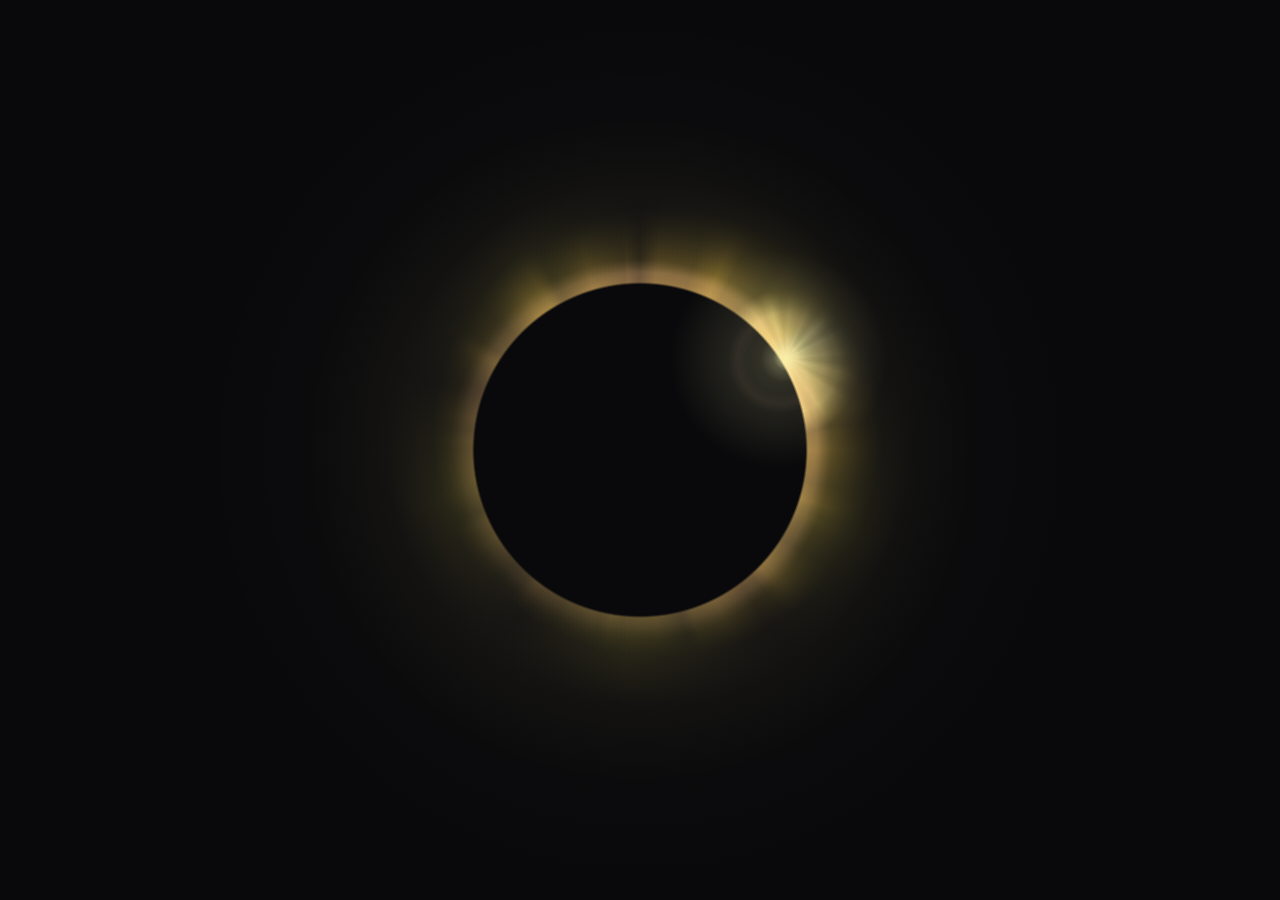
<file: index.html>
<!DOCTYPE html>
<html lang="en">
<head>
    <meta charset="UTF-8">
    <meta name="viewport" content="width=device-width, initial-scale=1.0">
    <link rel="stylesheet" href="style.css">
    <title>Home</title>
</head>
<body>
    <div id="root">
        <div class="layer layer-1"></div>
        <div class="layer layer-2"></div>
        <div class="layer layer-3"></div>
        <div class="layer layer-4"></div>
        <div class="layer layer-5"></div>
        <div class="layer layer-6"></div>    
      </div>
</body>
</html>
</file>
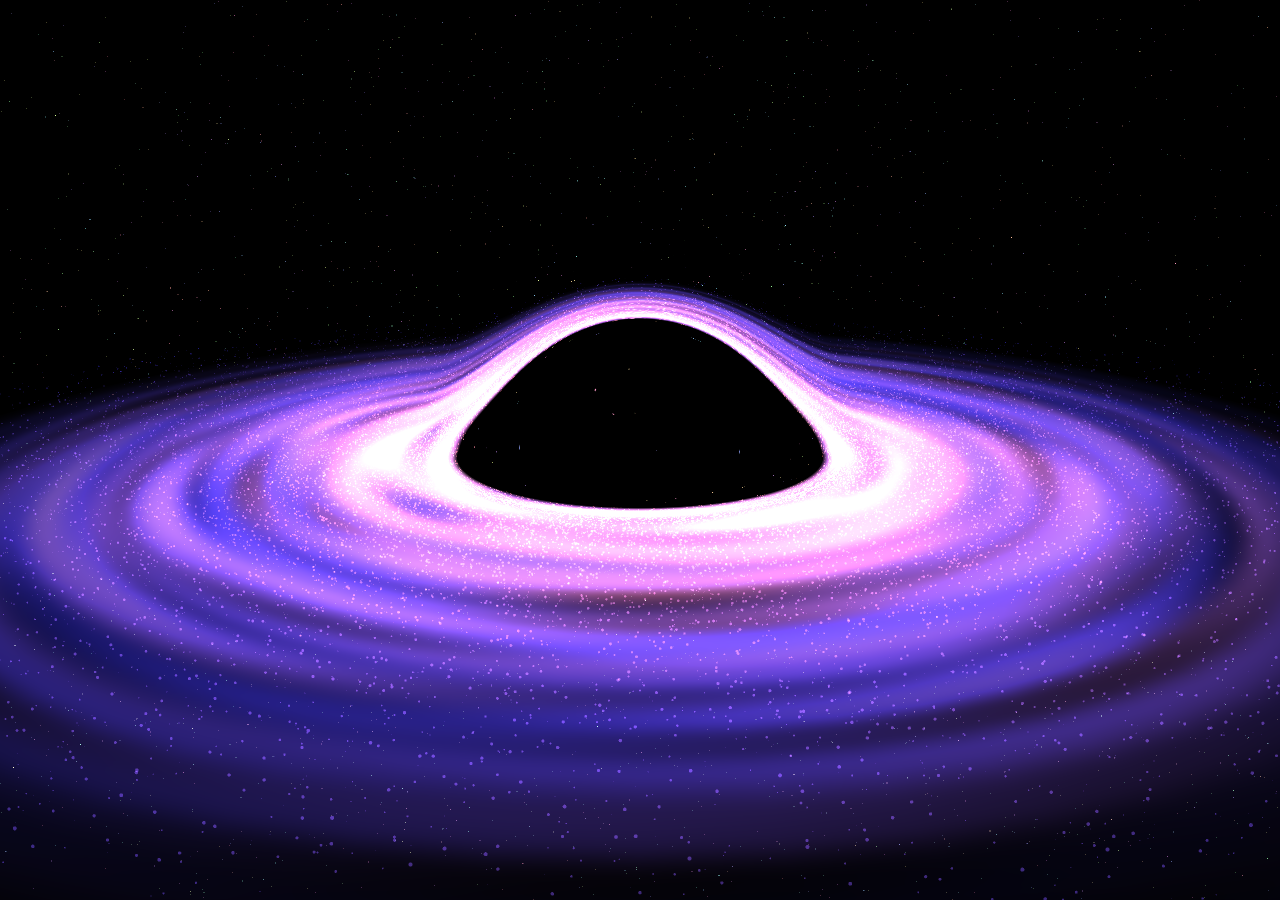
<file: galaxy/index.html>
<!DOCTYPE html>
<html lang="en" >
<head>
  <meta charset="UTF-8">
  <title>galaxy</title>
  <link rel="stylesheet" href="./style.css">

</head>
<body>
<!-- partial:index.partial.html -->
<div class="experience"></div>
<!-- partial -->
  <script  src="./script.js"></script>

</body>
</html>
</file>
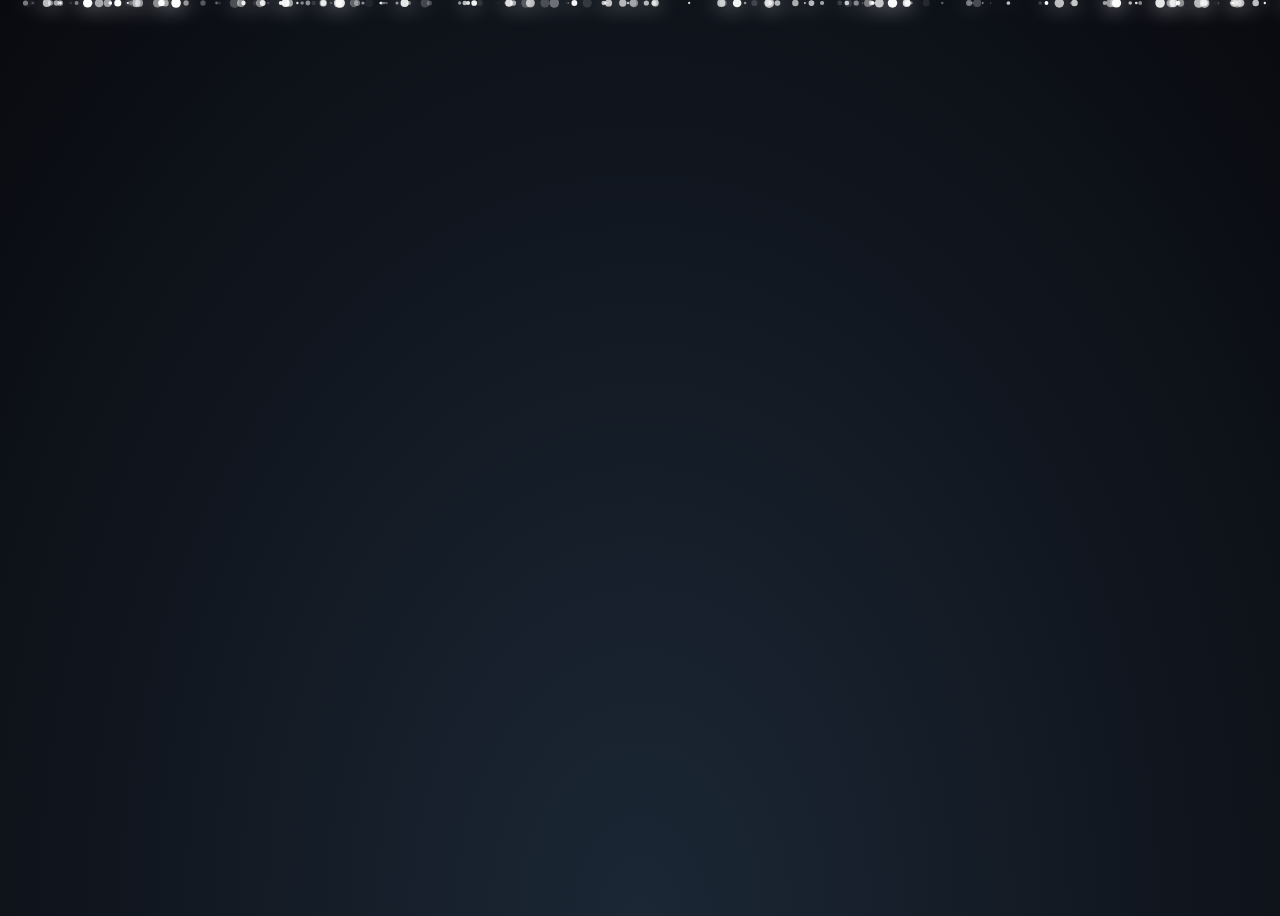
<file: snow/index.html>
<!DOCTYPE html>
<html lang="en" >
<head>
  <meta charset="UTF-8">
  <title>snow :)</title>
  <link rel="stylesheet" href="./style.css">

</head>
<body>
<!-- partial:index.partial.html -->
<div class="snow"></div>
<div class="snow"></div>
<div class="snow"></div>
<div class="snow"></div>
<div class="snow"></div>
<div class="snow"></div>
<div class="snow"></div>
<div class="snow"></div>
<div class="snow"></div>
<div class="snow"></div>
<div class="snow"></div>
<div class="snow"></div>
<div class="snow"></div>
<div class="snow"></div>
<div class="snow"></div>
<div class="snow"></div>
<div class="snow"></div>
<div class="snow"></div>
<div class="snow"></div>
<div class="snow"></div>
<div class="snow"></div>
<div class="snow"></div>
<div class="snow"></div>
<div class="snow"></div>
<div class="snow"></div>
<div class="snow"></div>
<div class="snow"></div>
<div class="snow"></div>
<div class="snow"></div>
<div class="snow"></div>
<div class="snow"></div>
<div class="snow"></div>
<div class="snow"></div>
<div class="snow"></div>
<div class="snow"></div>
<div class="snow"></div>
<div class="snow"></div>
<div class="snow"></div>
<div class="snow"></div>
<div class="snow"></div>
<div class="snow"></div>
<div class="snow"></div>
<div class="snow"></div>
<div class="snow"></div>
<div class="snow"></div>
<div class="snow"></div>
<div class="snow"></div>
<div class="snow"></div>
<div class="snow"></div>
<div class="snow"></div>
<div class="snow"></div>
<div class="snow"></div>
<div class="snow"></div>
<div class="snow"></div>
<div class="snow"></div>
<div class="snow"></div>
<div class="snow"></div>
<div class="snow"></div>
<div class="snow"></div>
<div class="snow"></div>
<div class="snow"></div>
<div class="snow"></div>
<div class="snow"></div>
<div class="snow"></div>
<div class="snow"></div>
<div class="snow"></div>
<div class="snow"></div>
<div class="snow"></div>
<div class="snow"></div>
<div class="snow"></div>
<div class="snow"></div>
<div class="snow"></div>
<div class="snow"></div>
<div class="snow"></div>
<div class="snow"></div>
<div class="snow"></div>
<div class="snow"></div>
<div class="snow"></div>
<div class="snow"></div>
<div class="snow"></div>
<div class="snow"></div>
<div class="snow"></div>
<div class="snow"></div>
<div class="snow"></div>
<div class="snow"></div>
<div class="snow"></div>
<div class="snow"></div>
<div class="snow"></div>
<div class="snow"></div>
<div class="snow"></div>
<div class="snow"></div>
<div class="snow"></div>
<div class="snow"></div>
<div class="snow"></div>
<div class="snow"></div>
<div class="snow"></div>
<div class="snow"></div>
<div class="snow"></div>
<div class="snow"></div>
<div class="snow"></div>
<div class="snow"></div>
<div class="snow"></div>
<div class="snow"></div>
<div class="snow"></div>
<div class="snow"></div>
<div class="snow"></div>
<div class="snow"></div>
<div class="snow"></div>
<div class="snow"></div>
<div class="snow"></div>
<div class="snow"></div>
<div class="snow"></div>
<div class="snow"></div>
<div class="snow"></div>
<div class="snow"></div>
<div class="snow"></div>
<div class="snow"></div>
<div class="snow"></div>
<div class="snow"></div>
<div class="snow"></div>
<div class="snow"></div>
<div class="snow"></div>
<div class="snow"></div>
<div class="snow"></div>
<div class="snow"></div>
<div class="snow"></div>
<div class="snow"></div>
<div class="snow"></div>
<div class="snow"></div>
<div class="snow"></div>
<div class="snow"></div>
<div class="snow"></div>
<div class="snow"></div>
<div class="snow"></div>
<div class="snow"></div>
<div class="snow"></div>
<div class="snow"></div>
<div class="snow"></div>
<div class="snow"></div>
<div class="snow"></div>
<div class="snow"></div>
<div class="snow"></div>
<div class="snow"></div>
<div class="snow"></div>
<div class="snow"></div>
<div class="snow"></div>
<div class="snow"></div>
<div class="snow"></div>
<div class="snow"></div>
<div class="snow"></div>
<div class="snow"></div>
<div class="snow"></div>
<div class="snow"></div>
<div class="snow"></div>
<div class="snow"></div>
<div class="snow"></div>
<div class="snow"></div>
<div class="snow"></div>
<div class="snow"></div>
<div class="snow"></div>
<div class="snow"></div>
<div class="snow"></div>
<div class="snow"></div>
<div class="snow"></div>
<div class="snow"></div>
<div class="snow"></div>
<div class="snow"></div>
<div class="snow"></div>
<div class="snow"></div>
<div class="snow"></div>
<div class="snow"></div>
<div class="snow"></div>
<div class="snow"></div>
<div class="snow"></div>
<div class="snow"></div>
<div class="snow"></div>
<div class="snow"></div>
<div class="snow"></div>
<div class="snow"></div>
<div class="snow"></div>
<div class="snow"></div>
<div class="snow"></div>
<div class="snow"></div>
<div class="snow"></div>
<div class="snow"></div>
<div class="snow"></div>
<div class="snow"></div>
<div class="snow"></div>
<div class="snow"></div>
<div class="snow"></div>
<div class="snow"></div>
<div class="snow"></div>
<div class="snow"></div>
<div class="snow"></div>
<div class="snow"></div>
<div class="snow"></div>
<div class="snow"></div>
<div class="snow"></div>
<div class="snow"></div>
<div class="snow"></div>
<!-- partial -->
  
</body>
</html>
</file>
<file: style.css>
html, body {
  width: 100%;
  height: 100%;
  background-color: #09090b;
  display: flex;
  align-items: center;
  justify-content: center;
}

#root {
  width: 100vmin;
  height: 100vmin;
  position: relative;
  overflow: hidden;
}

.layer {
  position: absolute;
  top: 0;
  left: 0;
  width: 100%;
  height: 100%;
}

.layer-1 {
  animation: 30s linear rotate infinite;
  transform-origin: 66% 40%;
  background: repeating-conic-gradient(from 0deg at 50% 50%, rgba(255, 255, 255, 0) 0%, rgba(255, 248, 176, 0.46) 3.96%, rgba(69, 168, 255, 0) 8.33%, rgba(69, 168, 255, 0) 8.33%) 69.5% 37.7%/17.2% 17.2% no-repeat, radial-gradient(ellipse at 50% 50%, #fff8b0 0%, rgba(69, 168, 255, 0) 47.22%) 74.1% 35.6%/33.6% 36.6% no-repeat;
  /* Rays */
}

.layer-2 {
  animation: 20s linear rotate infinite reverse;
  transform-origin: 66% 40%;
  background: radial-gradient(ellipse at 50% 50%, rgba(69, 168, 255, 0) 20%, #09090b 29%) 77.4% 33.8%/40% 40% no-repeat, repeating-conic-gradient(from 15deg at 50% 50%, rgba(255, 255, 255, 0) 0%, rgba(255, 248, 176, 0.51) 2.64%, rgba(69, 168, 255, 0) 5.56%, rgba(69, 168, 255, 0) 5.56%) 69.5% 37.7%/17.2% 17.2% no-repeat;
  /* Rays */
}

.layer-3 {
  animation: 20s linear rotate infinite;
  background: repeating-conic-gradient(from 355deg at 50% 50%, rgba(255, 255, 255, 0) 0%, rgba(255, 198, 69, 0.26) 8.1%, rgba(69, 168, 255, 0) 16.67%, rgba(69, 168, 255, 0) 16.67%) 0 0/100% 100% no-repeat;
  /* Rays */
}

.layer-4 {
  animation: 40s linear rotate infinite reverse;
  background: repeating-conic-gradient(from 355deg at 50% 50%, rgba(255, 255, 255, 0) 0%, rgba(255, 198, 69, 0.26) 2.86%, rgba(69, 168, 255, 0) 5.88%, rgba(69, 168, 255, 0) 5.88%) 0% 0%/100% 100% no-repeat;
  /* Rays */
}

.layer-5 {
  animation: 40s linear rotate infinite;
  background: repeating-conic-gradient(from 0deg at 50% 50%, rgba(255, 255, 255, 0) 0%, rgba(255, 198, 69, 0.26) 6.62%, rgba(69, 168, 255, 0) 7.69%, rgba(69, 168, 255, 0) 7.69%) 0% 0%/100% 100% no-repeat;
  /* Rays */
}

.layer-6 {
  background: radial-gradient(ellipse at 50% 50%, rgba(255, 248, 176, 0.27) 0%, rgba(69, 168, 255, 0) 63.54%) 67% 39.3%/5.8% 5.8% no-repeat, radial-gradient(ellipse at 50% 50%, rgba(69, 168, 255, 0) 40.28%, rgba(255, 183, 163, 0.05) 52.43%, rgba(69, 168, 255, 0) 63.54%) 68% 38.6%/13% 13% no-repeat, radial-gradient(ellipse at 50% 50%, rgba(255, 248, 176, 0.55) 0%, rgba(69, 168, 255, 0) 63.54%) 66.9% 39.3%/3.4% 3.4% no-repeat, radial-gradient(ellipse at 50% 50%, rgba(255, 248, 176, 0.2) 0%, rgba(69, 168, 255, 0) 66.67%) 70.7% 36.5%/25.6% 25.6% no-repeat, radial-gradient(ellipse at 50% 50%, #09090b 26%, rgba(69, 168, 255, 0) 26.4%) 0% 0%/100% 100% no-repeat, radial-gradient(ellipse at 50% 50%, rgba(255, 212, 148, 0.04) 0%, rgba(69, 168, 255, 0) 69.79%) 0% 0%/100% 100% no-repeat, radial-gradient(ellipse at 50% 50%, rgba(255, 240, 148, 0.11) 0%, rgba(69, 168, 255, 0) 52.43%) 0% 0%/100% 100% no-repeat, radial-gradient(ellipse at 51% 49%, rgba(69, 168, 255, 0) 23.96%, #09090b 40.63%) 0% 0%/100% 100% no-repeat, repeating-conic-gradient(from 0deg at 50% 50%, rgba(255, 255, 255, 0) 0%, rgba(255, 239, 69, 0.14) 11.04%, rgba(69, 168, 255, 0) 20%, rgba(69, 168, 255, 0) 20%) 0% 0%/100% 100% no-repeat, radial-gradient(ellipse at 52% 48%, rgba(69, 168, 255, 0) 23.96%, #09090b 34.03%) 0% 0%/100% 100% no-repeat, radial-gradient(ellipse at 50% 50%, rgba(255, 185, 147, 0.29) 28%, rgba(69, 168, 255, 0) 30%) 0% 0%/100% 100% no-repeat;
  /* Glow */
}

@keyframes rotate {
  from {
    transform: rotate(0deg);
  }
  to {
    transform: rotate(359deg);
  }
}
</file>
<file: galaxy/style.css>
*
{
    margin: 0;
    padding: 0;
    box-sizing: border-box;
}

html,
body
{
    overflow: hidden;
}

.experience
{
    position: fixed;
    width: 100vw;
    height: 100vh;
}

.credits
{
    position: absolute;
    bottom: 20px;
    right: 20px;
    color: #ffffff;
    text-align: right;
    font-family: 'Roboto', sans-serif;
}

.credits a
{
    color: inherit;
}
</file>
<file: snow/style.css>
body {
  height: 100vh;
  background: radial-gradient(ellipse at bottom, #1b2735 0%, #090a0f 100%);
  overflow: hidden;
  filter: drop-shadow(0 0 10px white);
}

.snow {
  position: absolute;
  width: 10px;
  height: 10px;
  background: white;
  border-radius: 50%;
}
.snow:nth-child(1) {
  opacity: 0.5748;
  transform: translate(59.0031vw, -10px) scale(0.6554);
  animation: fall-1 13s -17s linear infinite;
}
@keyframes fall-1 {
  54.092% {
    transform: translate(49.8869vw, 54.092vh) scale(0.6554);
  }
  to {
    transform: translate(54.445vw, 100vh) scale(0.6554);
  }
}
.snow:nth-child(2) {
  opacity: 0.2995;
  transform: translate(55.4782vw, -10px) scale(0.7123);
  animation: fall-2 13s -18s linear infinite;
}
@keyframes fall-2 {
  41.319% {
    transform: translate(60.3026vw, 41.319vh) scale(0.7123);
  }
  to {
    transform: translate(57.8904vw, 100vh) scale(0.7123);
  }
}
.snow:nth-child(3) {
  opacity: 0.9539;
  transform: translate(7.6017vw, -10px) scale(0.3566);
  animation: fall-3 22s -1s linear infinite;
}
@keyframes fall-3 {
  52.718% {
    transform: translate(9.8852vw, 52.718vh) scale(0.3566);
  }
  to {
    transform: translate(8.74345vw, 100vh) scale(0.3566);
  }
}
.snow:nth-child(4) {
  opacity: 0.1751;
  transform: translate(33.9833vw, -10px) scale(0.0406);
  animation: fall-4 20s -19s linear infinite;
}
@keyframes fall-4 {
  76.17% {
    transform: translate(30.0462vw, 76.17vh) scale(0.0406);
  }
  to {
    transform: translate(32.01475vw, 100vh) scale(0.0406);
  }
}
.snow:nth-child(5) {
  opacity: 0.3003;
  transform: translate(29.1724vw, -10px) scale(0.2728);
  animation: fall-5 29s -29s linear infinite;
}
@keyframes fall-5 {
  49.045% {
    transform: translate(34.9645vw, 49.045vh) scale(0.2728);
  }
  to {
    transform: translate(32.06845vw, 100vh) scale(0.2728);
  }
}
.snow:nth-child(6) {
  opacity: 0.3973;
  transform: translate(66.7889vw, -10px) scale(0.7738);
  animation: fall-6 23s -8s linear infinite;
}
@keyframes fall-6 {
  64.618% {
    transform: translate(64.0561vw, 64.618vh) scale(0.7738);
  }
  to {
    transform: translate(65.4225vw, 100vh) scale(0.7738);
  }
}
.snow:nth-child(7) {
  opacity: 0.0092;
  transform: translate(4.6584vw, -10px) scale(0.6243);
  animation: fall-7 24s -28s linear infinite;
}
@keyframes fall-7 {
  32.177% {
    transform: translate(11.3885vw, 32.177vh) scale(0.6243);
  }
  to {
    transform: translate(8.02345vw, 100vh) scale(0.6243);
  }
}
.snow:nth-child(8) {
  opacity: 0.7172;
  transform: translate(97.0842vw, -10px) scale(0.6534);
  animation: fall-8 19s -13s linear infinite;
}
@keyframes fall-8 {
  30.487% {
    transform: translate(103.4978vw, 30.487vh) scale(0.6534);
  }
  to {
    transform: translate(100.291vw, 100vh) scale(0.6534);
  }
}
.snow:nth-child(9) {
  opacity: 0.8701;
  transform: translate(22.2177vw, -10px) scale(0.2379);
  animation: fall-9 28s -24s linear infinite;
}
@keyframes fall-9 {
  74.722% {
    transform: translate(16.5153vw, 74.722vh) scale(0.2379);
  }
  to {
    transform: translate(19.3665vw, 100vh) scale(0.2379);
  }
}
.snow:nth-child(10) {
  opacity: 0.8687;
  transform: translate(87.757vw, -10px) scale(0.2743);
  animation: fall-10 21s -16s linear infinite;
}
@keyframes fall-10 {
  41.406% {
    transform: translate(81.848vw, 41.406vh) scale(0.2743);
  }
  to {
    transform: translate(84.8025vw, 100vh) scale(0.2743);
  }
}
.snow:nth-child(11) {
  opacity: 0.495;
  transform: translate(17.8144vw, -10px) scale(0.8043);
  animation: fall-11 17s -2s linear infinite;
}
@keyframes fall-11 {
  69.61% {
    transform: translate(14.8892vw, 69.61vh) scale(0.8043);
  }
  to {
    transform: translate(16.3518vw, 100vh) scale(0.8043);
  }
}
.snow:nth-child(12) {
  opacity: 0.913;
  transform: translate(8.9659vw, -10px) scale(0.2089);
  animation: fall-12 11s -13s linear infinite;
}
@keyframes fall-12 {
  75.609% {
    transform: translate(0.9889vw, 75.609vh) scale(0.2089);
  }
  to {
    transform: translate(4.9774vw, 100vh) scale(0.2089);
  }
}
.snow:nth-child(13) {
  opacity: 0.2704;
  transform: translate(48.4383vw, -10px) scale(0.6961);
  animation: fall-13 12s -20s linear infinite;
}
@keyframes fall-13 {
  36.818% {
    transform: translate(53.9668vw, 36.818vh) scale(0.6961);
  }
  to {
    transform: translate(51.20255vw, 100vh) scale(0.6961);
  }
}
.snow:nth-child(14) {
  opacity: 0.3591;
  transform: translate(40.4141vw, -10px) scale(0.7807);
  animation: fall-14 14s -25s linear infinite;
}
@keyframes fall-14 {
  49.703% {
    transform: translate(33.9885vw, 49.703vh) scale(0.7807);
  }
  to {
    transform: translate(37.2013vw, 100vh) scale(0.7807);
  }
}
.snow:nth-child(15) {
  opacity: 0.6677;
  transform: translate(59.0795vw, -10px) scale(0.981);
  animation: fall-15 19s -20s linear infinite;
}
@keyframes fall-15 {
  76.653% {
    transform: translate(61.7088vw, 76.653vh) scale(0.981);
  }
  to {
    transform: translate(60.39415vw, 100vh) scale(0.981);
  }
}
.snow:nth-child(16) {
  opacity: 0.1276;
  transform: translate(40.2539vw, -10px) scale(0.0876);
  animation: fall-16 19s -7s linear infinite;
}
@keyframes fall-16 {
  35.687% {
    transform: translate(34.5857vw, 35.687vh) scale(0.0876);
  }
  to {
    transform: translate(37.4198vw, 100vh) scale(0.0876);
  }
}
.snow:nth-child(17) {
  opacity: 0.7911;
  transform: translate(90.6634vw, -10px) scale(0.834);
  animation: fall-17 23s -7s linear infinite;
}
@keyframes fall-17 {
  72.574% {
    transform: translate(95.5622vw, 72.574vh) scale(0.834);
  }
  to {
    transform: translate(93.1128vw, 100vh) scale(0.834);
  }
}
.snow:nth-child(18) {
  opacity: 0.5059;
  transform: translate(94.1735vw, -10px) scale(0.1208);
  animation: fall-18 21s -13s linear infinite;
}
@keyframes fall-18 {
  76.399% {
    transform: translate(98.6435vw, 76.399vh) scale(0.1208);
  }
  to {
    transform: translate(96.4085vw, 100vh) scale(0.1208);
  }
}
.snow:nth-child(19) {
  opacity: 0.4167;
  transform: translate(0.9775vw, -10px) scale(0.5236);
  animation: fall-19 15s -4s linear infinite;
}
@keyframes fall-19 {
  70.588% {
    transform: translate(5.0022vw, 70.588vh) scale(0.5236);
  }
  to {
    transform: translate(2.98985vw, 100vh) scale(0.5236);
  }
}
.snow:nth-child(20) {
  opacity: 0.1321;
  transform: translate(65.247vw, -10px) scale(0.7736);
  animation: fall-20 14s -19s linear infinite;
}
@keyframes fall-20 {
  40.455% {
    transform: translate(63.7274vw, 40.455vh) scale(0.7736);
  }
  to {
    transform: translate(64.4872vw, 100vh) scale(0.7736);
  }
}
.snow:nth-child(21) {
  opacity: 0.7865;
  transform: translate(93.0886vw, -10px) scale(0.6333);
  animation: fall-21 11s -2s linear infinite;
}
@keyframes fall-21 {
  76.924% {
    transform: translate(95.0473vw, 76.924vh) scale(0.6333);
  }
  to {
    transform: translate(94.06795vw, 100vh) scale(0.6333);
  }
}
.snow:nth-child(22) {
  opacity: 0.0596;
  transform: translate(50.1903vw, -10px) scale(0.8764);
  animation: fall-22 20s -27s linear infinite;
}
@keyframes fall-22 {
  46.799% {
    transform: translate(54.508vw, 46.799vh) scale(0.8764);
  }
  to {
    transform: translate(52.34915vw, 100vh) scale(0.8764);
  }
}
.snow:nth-child(23) {
  opacity: 0.3495;
  transform: translate(46.4713vw, -10px) scale(0.1609);
  animation: fall-23 30s -27s linear infinite;
}
@keyframes fall-23 {
  64.281% {
    transform: translate(36.5547vw, 64.281vh) scale(0.1609);
  }
  to {
    transform: translate(41.513vw, 100vh) scale(0.1609);
  }
}
.snow:nth-child(24) {
  opacity: 0.2609;
  transform: translate(93.2149vw, -10px) scale(0.3664);
  animation: fall-24 29s -16s linear infinite;
}
@keyframes fall-24 {
  51.461% {
    transform: translate(90.5643vw, 51.461vh) scale(0.3664);
  }
  to {
    transform: translate(91.8896vw, 100vh) scale(0.3664);
  }
}
.snow:nth-child(25) {
  opacity: 0.111;
  transform: translate(18.9426vw, -10px) scale(0.523);
  animation: fall-25 12s -10s linear infinite;
}
@keyframes fall-25 {
  40.046% {
    transform: translate(20.3469vw, 40.046vh) scale(0.523);
  }
  to {
    transform: translate(19.64475vw, 100vh) scale(0.523);
  }
}
.snow:nth-child(26) {
  opacity: 0.266;
  transform: translate(6.1145vw, -10px) scale(0.3304);
  animation: fall-26 12s -22s linear infinite;
}
@keyframes fall-26 {
  55.626% {
    transform: translate(8.8532vw, 55.626vh) scale(0.3304);
  }
  to {
    transform: translate(7.48385vw, 100vh) scale(0.3304);
  }
}
.snow:nth-child(27) {
  opacity: 0.7252;
  transform: translate(46.5261vw, -10px) scale(0.7214);
  animation: fall-27 28s -25s linear infinite;
}
@keyframes fall-27 {
  63.467% {
    transform: translate(45.9369vw, 63.467vh) scale(0.7214);
  }
  to {
    transform: translate(46.2315vw, 100vh) scale(0.7214);
  }
}
.snow:nth-child(28) {
  opacity: 0.2972;
  transform: translate(14.8414vw, -10px) scale(0.5359);
  animation: fall-28 14s -18s linear infinite;
}
@keyframes fall-28 {
  52.77% {
    transform: translate(21.5537vw, 52.77vh) scale(0.5359);
  }
  to {
    transform: translate(18.19755vw, 100vh) scale(0.5359);
  }
}
.snow:nth-child(29) {
  opacity: 0.5921;
  transform: translate(93.0884vw, -10px) scale(0.9777);
  animation: fall-29 27s -19s linear infinite;
}
@keyframes fall-29 {
  74.318% {
    transform: translate(94.1307vw, 74.318vh) scale(0.9777);
  }
  to {
    transform: translate(93.60955vw, 100vh) scale(0.9777);
  }
}
.snow:nth-child(30) {
  opacity: 0.2262;
  transform: translate(75.332vw, -10px) scale(0.8162);
  animation: fall-30 15s -3s linear infinite;
}
@keyframes fall-30 {
  64.05% {
    transform: translate(66.9246vw, 64.05vh) scale(0.8162);
  }
  to {
    transform: translate(71.1283vw, 100vh) scale(0.8162);
  }
}
.snow:nth-child(31) {
  opacity: 0.9723;
  transform: translate(11.5967vw, -10px) scale(0.6578);
  animation: fall-31 20s -5s linear infinite;
}
@keyframes fall-31 {
  77.669% {
    transform: translate(4.7409vw, 77.669vh) scale(0.6578);
  }
  to {
    transform: translate(8.1688vw, 100vh) scale(0.6578);
  }
}
.snow:nth-child(32) {
  opacity: 0.4774;
  transform: translate(88.0653vw, -10px) scale(0.3809);
  animation: fall-32 30s -17s linear infinite;
}
@keyframes fall-32 {
  37.131% {
    transform: translate(92.035vw, 37.131vh) scale(0.3809);
  }
  to {
    transform: translate(90.05015vw, 100vh) scale(0.3809);
  }
}
.snow:nth-child(33) {
  opacity: 0.9008;
  transform: translate(25.5547vw, -10px) scale(0.9715);
  animation: fall-33 23s -22s linear infinite;
}
@keyframes fall-33 {
  68.421% {
    transform: translate(24.0252vw, 68.421vh) scale(0.9715);
  }
  to {
    transform: translate(24.78995vw, 100vh) scale(0.9715);
  }
}
.snow:nth-child(34) {
  opacity: 0.0921;
  transform: translate(16.1444vw, -10px) scale(0.3429);
  animation: fall-34 12s -23s linear infinite;
}
@keyframes fall-34 {
  61.127% {
    transform: translate(8.4812vw, 61.127vh) scale(0.3429);
  }
  to {
    transform: translate(12.3128vw, 100vh) scale(0.3429);
  }
}
.snow:nth-child(35) {
  opacity: 0.9481;
  transform: translate(28.7103vw, -10px) scale(0.2126);
  animation: fall-35 14s -29s linear infinite;
}
@keyframes fall-35 {
  44.329% {
    transform: translate(30.7198vw, 44.329vh) scale(0.2126);
  }
  to {
    transform: translate(29.71505vw, 100vh) scale(0.2126);
  }
}
.snow:nth-child(36) {
  opacity: 0.5486;
  transform: translate(63.206vw, -10px) scale(0.422);
  animation: fall-36 27s -29s linear infinite;
}
@keyframes fall-36 {
  54.847% {
    transform: translate(72.3976vw, 54.847vh) scale(0.422);
  }
  to {
    transform: translate(67.8018vw, 100vh) scale(0.422);
  }
}
.snow:nth-child(37) {
  opacity: 0.1575;
  transform: translate(19.935vw, -10px) scale(0.2474);
  animation: fall-37 29s -30s linear infinite;
}
@keyframes fall-37 {
  60.766% {
    transform: translate(27.0502vw, 60.766vh) scale(0.2474);
  }
  to {
    transform: translate(23.4926vw, 100vh) scale(0.2474);
  }
}
.snow:nth-child(38) {
  opacity: 0.9768;
  transform: translate(80.7475vw, -10px) scale(0.0047);
  animation: fall-38 29s -28s linear infinite;
}
@keyframes fall-38 {
  53.711% {
    transform: translate(82.5157vw, 53.711vh) scale(0.0047);
  }
  to {
    transform: translate(81.6316vw, 100vh) scale(0.0047);
  }
}
.snow:nth-child(39) {
  opacity: 0.9011;
  transform: translate(30.7367vw, -10px) scale(0.0537);
  animation: fall-39 12s -28s linear infinite;
}
@keyframes fall-39 {
  78.874% {
    transform: translate(23.81vw, 78.874vh) scale(0.0537);
  }
  to {
    transform: translate(27.27335vw, 100vh) scale(0.0537);
  }
}
.snow:nth-child(40) {
  opacity: 0.9279;
  transform: translate(99.6271vw, -10px) scale(0.7355);
  animation: fall-40 29s -26s linear infinite;
}
@keyframes fall-40 {
  43.7% {
    transform: translate(91.8024vw, 43.7vh) scale(0.7355);
  }
  to {
    transform: translate(95.71475vw, 100vh) scale(0.7355);
  }
}
.snow:nth-child(41) {
  opacity: 0.4876;
  transform: translate(2.9225vw, -10px) scale(0.5257);
  animation: fall-41 28s -14s linear infinite;
}
@keyframes fall-41 {
  31.199% {
    transform: translate(-1.2569vw, 31.199vh) scale(0.5257);
  }
  to {
    transform: translate(0.8328vw, 100vh) scale(0.5257);
  }
}
.snow:nth-child(42) {
  opacity: 0.1606;
  transform: translate(64.592vw, -10px) scale(0.4982);
  animation: fall-42 17s -8s linear infinite;
}
@keyframes fall-42 {
  46.274% {
    transform: translate(63.9674vw, 46.274vh) scale(0.4982);
  }
  to {
    transform: translate(64.2797vw, 100vh) scale(0.4982);
  }
}
.snow:nth-child(43) {
  opacity: 0.1935;
  transform: translate(32.1965vw, -10px) scale(0.8998);
  animation: fall-43 22s -23s linear infinite;
}
@keyframes fall-43 {
  57.089% {
    transform: translate(24.0768vw, 57.089vh) scale(0.8998);
  }
  to {
    transform: translate(28.13665vw, 100vh) scale(0.8998);
  }
}
.snow:nth-child(44) {
  opacity: 0.3178;
  transform: translate(26.3505vw, -10px) scale(0.0842);
  animation: fall-44 20s -20s linear infinite;
}
@keyframes fall-44 {
  37.985% {
    transform: translate(24.4887vw, 37.985vh) scale(0.0842);
  }
  to {
    transform: translate(25.4196vw, 100vh) scale(0.0842);
  }
}
.snow:nth-child(45) {
  opacity: 0.9515;
  transform: translate(43.8562vw, -10px) scale(0.5876);
  animation: fall-45 20s -15s linear infinite;
}
@keyframes fall-45 {
  78.412% {
    transform: translate(37.9562vw, 78.412vh) scale(0.5876);
  }
  to {
    transform: translate(40.9062vw, 100vh) scale(0.5876);
  }
}
.snow:nth-child(46) {
  opacity: 0.0021;
  transform: translate(32.1173vw, -10px) scale(0.7852);
  animation: fall-46 18s -26s linear infinite;
}
@keyframes fall-46 {
  40.399% {
    transform: translate(28.7888vw, 40.399vh) scale(0.7852);
  }
  to {
    transform: translate(30.45305vw, 100vh) scale(0.7852);
  }
}
.snow:nth-child(47) {
  opacity: 0.254;
  transform: translate(41.6517vw, -10px) scale(0.0772);
  animation: fall-47 18s -6s linear infinite;
}
@keyframes fall-47 {
  55.552% {
    transform: translate(46.9034vw, 55.552vh) scale(0.0772);
  }
  to {
    transform: translate(44.27755vw, 100vh) scale(0.0772);
  }
}
.snow:nth-child(48) {
  opacity: 0.0275;
  transform: translate(47.4077vw, -10px) scale(0.196);
  animation: fall-48 16s -11s linear infinite;
}
@keyframes fall-48 {
  42.138% {
    transform: translate(42.5828vw, 42.138vh) scale(0.196);
  }
  to {
    transform: translate(44.99525vw, 100vh) scale(0.196);
  }
}
.snow:nth-child(49) {
  opacity: 0.9569;
  transform: translate(67.1823vw, -10px) scale(0.3581);
  animation: fall-49 13s -6s linear infinite;
}
@keyframes fall-49 {
  77.307% {
    transform: translate(60.5466vw, 77.307vh) scale(0.3581);
  }
  to {
    transform: translate(63.86445vw, 100vh) scale(0.3581);
  }
}
.snow:nth-child(50) {
  opacity: 0.9825;
  transform: translate(68.7106vw, -10px) scale(0.9533);
  animation: fall-50 25s -5s linear infinite;
}
@keyframes fall-50 {
  38.939% {
    transform: translate(78.3042vw, 38.939vh) scale(0.9533);
  }
  to {
    transform: translate(73.5074vw, 100vh) scale(0.9533);
  }
}
.snow:nth-child(51) {
  opacity: 0.5379;
  transform: translate(90.465vw, -10px) scale(0.8767);
  animation: fall-51 28s -3s linear infinite;
}
@keyframes fall-51 {
  46.625% {
    transform: translate(97.6687vw, 46.625vh) scale(0.8767);
  }
  to {
    transform: translate(94.06685vw, 100vh) scale(0.8767);
  }
}
.snow:nth-child(52) {
  opacity: 0.3157;
  transform: translate(82.0379vw, -10px) scale(0.1059);
  animation: fall-52 26s -30s linear infinite;
}
@keyframes fall-52 {
  35.189% {
    transform: translate(86.5918vw, 35.189vh) scale(0.1059);
  }
  to {
    transform: translate(84.31485vw, 100vh) scale(0.1059);
  }
}
.snow:nth-child(53) {
  opacity: 0.9922;
  transform: translate(8.1869vw, -10px) scale(0.7138);
  animation: fall-53 26s -5s linear infinite;
}
@keyframes fall-53 {
  54.886% {
    transform: translate(-0.6756vw, 54.886vh) scale(0.7138);
  }
  to {
    transform: translate(3.75565vw, 100vh) scale(0.7138);
  }
}
.snow:nth-child(54) {
  opacity: 0.4322;
  transform: translate(19.3118vw, -10px) scale(0.8611);
  animation: fall-54 29s -14s linear infinite;
}
@keyframes fall-54 {
  50.638% {
    transform: translate(14.4963vw, 50.638vh) scale(0.8611);
  }
  to {
    transform: translate(16.90405vw, 100vh) scale(0.8611);
  }
}
.snow:nth-child(55) {
  opacity: 0.4108;
  transform: translate(28.978vw, -10px) scale(0.2748);
  animation: fall-55 13s -12s linear infinite;
}
@keyframes fall-55 {
  47.454% {
    transform: translate(28.1719vw, 47.454vh) scale(0.2748);
  }
  to {
    transform: translate(28.57495vw, 100vh) scale(0.2748);
  }
}
.snow:nth-child(56) {
  opacity: 0.3994;
  transform: translate(38.4325vw, -10px) scale(0.1454);
  animation: fall-56 17s -16s linear infinite;
}
@keyframes fall-56 {
  61.2% {
    transform: translate(39.9433vw, 61.2vh) scale(0.1454);
  }
  to {
    transform: translate(39.1879vw, 100vh) scale(0.1454);
  }
}
.snow:nth-child(57) {
  opacity: 0.4713;
  transform: translate(11.2846vw, -10px) scale(0.8931);
  animation: fall-57 10s -8s linear infinite;
}
@keyframes fall-57 {
  57.754% {
    transform: translate(5.7233vw, 57.754vh) scale(0.8931);
  }
  to {
    transform: translate(8.50395vw, 100vh) scale(0.8931);
  }
}
.snow:nth-child(58) {
  opacity: 0.6228;
  transform: translate(22.4945vw, -10px) scale(0.0509);
  animation: fall-58 16s -12s linear infinite;
}
@keyframes fall-58 {
  43.357% {
    transform: translate(18.4995vw, 43.357vh) scale(0.0509);
  }
  to {
    transform: translate(20.497vw, 100vh) scale(0.0509);
  }
}
.snow:nth-child(59) {
  opacity: 0.9023;
  transform: translate(97.7996vw, -10px) scale(0.2341);
  animation: fall-59 15s -10s linear infinite;
}
@keyframes fall-59 {
  46.08% {
    transform: translate(106.127vw, 46.08vh) scale(0.2341);
  }
  to {
    transform: translate(101.9633vw, 100vh) scale(0.2341);
  }
}
.snow:nth-child(60) {
  opacity: 0.5588;
  transform: translate(11.8891vw, -10px) scale(0.7093);
  animation: fall-60 23s -9s linear infinite;
}
@keyframes fall-60 {
  48.069% {
    transform: translate(14.4569vw, 48.069vh) scale(0.7093);
  }
  to {
    transform: translate(13.173vw, 100vh) scale(0.7093);
  }
}
.snow:nth-child(61) {
  opacity: 0.4709;
  transform: translate(24.2392vw, -10px) scale(0.7526);
  animation: fall-61 22s -28s linear infinite;
}
@keyframes fall-61 {
  39.244% {
    transform: translate(28.508vw, 39.244vh) scale(0.7526);
  }
  to {
    transform: translate(26.3736vw, 100vh) scale(0.7526);
  }
}
.snow:nth-child(62) {
  opacity: 0.6993;
  transform: translate(2.6418vw, -10px) scale(0.8008);
  animation: fall-62 30s -18s linear infinite;
}
@keyframes fall-62 {
  74.929% {
    transform: translate(0.0644vw, 74.929vh) scale(0.8008);
  }
  to {
    transform: translate(1.3531vw, 100vh) scale(0.8008);
  }
}
.snow:nth-child(63) {
  opacity: 0.6948;
  transform: translate(67.0676vw, -10px) scale(0.4852);
  animation: fall-63 27s -8s linear infinite;
}
@keyframes fall-63 {
  62.308% {
    transform: translate(59.8379vw, 62.308vh) scale(0.4852);
  }
  to {
    transform: translate(63.45275vw, 100vh) scale(0.4852);
  }
}
.snow:nth-child(64) {
  opacity: 0.1359;
  transform: translate(63.2305vw, -10px) scale(0.398);
  animation: fall-64 10s -7s linear infinite;
}
@keyframes fall-64 {
  51.067% {
    transform: translate(71.1223vw, 51.067vh) scale(0.398);
  }
  to {
    transform: translate(67.1764vw, 100vh) scale(0.398);
  }
}
.snow:nth-child(65) {
  opacity: 0.4756;
  transform: translate(22.5877vw, -10px) scale(0.3298);
  animation: fall-65 29s -1s linear infinite;
}
@keyframes fall-65 {
  46.155% {
    transform: translate(24.5392vw, 46.155vh) scale(0.3298);
  }
  to {
    transform: translate(23.56345vw, 100vh) scale(0.3298);
  }
}
.snow:nth-child(66) {
  opacity: 0.7049;
  transform: translate(66.3851vw, -10px) scale(0.1141);
  animation: fall-66 29s -1s linear infinite;
}
@keyframes fall-66 {
  79.57% {
    transform: translate(68.8062vw, 79.57vh) scale(0.1141);
  }
  to {
    transform: translate(67.59565vw, 100vh) scale(0.1141);
  }
}
.snow:nth-child(67) {
  opacity: 0.5302;
  transform: translate(30.0008vw, -10px) scale(0.3077);
  animation: fall-67 22s -22s linear infinite;
}
@keyframes fall-67 {
  45.715% {
    transform: translate(22.6553vw, 45.715vh) scale(0.3077);
  }
  to {
    transform: translate(26.32805vw, 100vh) scale(0.3077);
  }
}
.snow:nth-child(68) {
  opacity: 0.7876;
  transform: translate(76.3916vw, -10px) scale(0.0987);
  animation: fall-68 20s -18s linear infinite;
}
@keyframes fall-68 {
  36.957% {
    transform: translate(74.9894vw, 36.957vh) scale(0.0987);
  }
  to {
    transform: translate(75.6905vw, 100vh) scale(0.0987);
  }
}
.snow:nth-child(69) {
  opacity: 0.4703;
  transform: translate(91.2116vw, -10px) scale(0.7361);
  animation: fall-69 25s -8s linear infinite;
}
@keyframes fall-69 {
  42.994% {
    transform: translate(85.4633vw, 42.994vh) scale(0.7361);
  }
  to {
    transform: translate(88.33745vw, 100vh) scale(0.7361);
  }
}
.snow:nth-child(70) {
  opacity: 0.7142;
  transform: translate(81.7423vw, -10px) scale(0.944);
  animation: fall-70 26s -13s linear infinite;
}
@keyframes fall-70 {
  38.868% {
    transform: translate(88.6336vw, 38.868vh) scale(0.944);
  }
  to {
    transform: translate(85.18795vw, 100vh) scale(0.944);
  }
}
.snow:nth-child(71) {
  opacity: 0.2723;
  transform: translate(9.1344vw, -10px) scale(0.4229);
  animation: fall-71 21s -2s linear infinite;
}
@keyframes fall-71 {
  35.278% {
    transform: translate(7.7101vw, 35.278vh) scale(0.4229);
  }
  to {
    transform: translate(8.42225vw, 100vh) scale(0.4229);
  }
}
.snow:nth-child(72) {
  opacity: 0.8467;
  transform: translate(24.2459vw, -10px) scale(0.5869);
  animation: fall-72 12s -14s linear infinite;
}
@keyframes fall-72 {
  58.755% {
    transform: translate(24.1012vw, 58.755vh) scale(0.5869);
  }
  to {
    transform: translate(24.17355vw, 100vh) scale(0.5869);
  }
}
.snow:nth-child(73) {
  opacity: 0.5771;
  transform: translate(59.4932vw, -10px) scale(0.0342);
  animation: fall-73 12s -11s linear infinite;
}
@keyframes fall-73 {
  68.491% {
    transform: translate(51.6825vw, 68.491vh) scale(0.0342);
  }
  to {
    transform: translate(55.58785vw, 100vh) scale(0.0342);
  }
}
.snow:nth-child(74) {
  opacity: 0.2158;
  transform: translate(9.4662vw, -10px) scale(0.7879);
  animation: fall-74 23s -30s linear infinite;
}
@keyframes fall-74 {
  73.589% {
    transform: translate(10.56vw, 73.589vh) scale(0.7879);
  }
  to {
    transform: translate(10.0131vw, 100vh) scale(0.7879);
  }
}
.snow:nth-child(75) {
  opacity: 0.8166;
  transform: translate(69.8688vw, -10px) scale(0.5863);
  animation: fall-75 21s -17s linear infinite;
}
@keyframes fall-75 {
  75.973% {
    transform: translate(78.901vw, 75.973vh) scale(0.5863);
  }
  to {
    transform: translate(74.3849vw, 100vh) scale(0.5863);
  }
}
.snow:nth-child(76) {
  opacity: 0.6965;
  transform: translate(35.3038vw, -10px) scale(0.4715);
  animation: fall-76 20s -28s linear infinite;
}
@keyframes fall-76 {
  58.829% {
    transform: translate(43.0367vw, 58.829vh) scale(0.4715);
  }
  to {
    transform: translate(39.17025vw, 100vh) scale(0.4715);
  }
}
.snow:nth-child(77) {
  opacity: 0.1677;
  transform: translate(78.0141vw, -10px) scale(0.0589);
  animation: fall-77 22s -29s linear infinite;
}
@keyframes fall-77 {
  65.692% {
    transform: translate(85.7612vw, 65.692vh) scale(0.0589);
  }
  to {
    transform: translate(81.88765vw, 100vh) scale(0.0589);
  }
}
.snow:nth-child(78) {
  opacity: 0.1209;
  transform: translate(23.4877vw, -10px) scale(0.4341);
  animation: fall-78 18s -18s linear infinite;
}
@keyframes fall-78 {
  61.274% {
    transform: translate(16.0841vw, 61.274vh) scale(0.4341);
  }
  to {
    transform: translate(19.7859vw, 100vh) scale(0.4341);
  }
}
.snow:nth-child(79) {
  opacity: 0.9398;
  transform: translate(36.0294vw, -10px) scale(0.5692);
  animation: fall-79 20s -6s linear infinite;
}
@keyframes fall-79 {
  58.847% {
    transform: translate(45.2705vw, 58.847vh) scale(0.5692);
  }
  to {
    transform: translate(40.64995vw, 100vh) scale(0.5692);
  }
}
.snow:nth-child(80) {
  opacity: 0.3909;
  transform: translate(86.5098vw, -10px) scale(0.1019);
  animation: fall-80 17s -18s linear infinite;
}
@keyframes fall-80 {
  79.974% {
    transform: translate(90.8214vw, 79.974vh) scale(0.1019);
  }
  to {
    transform: translate(88.6656vw, 100vh) scale(0.1019);
  }
}
.snow:nth-child(81) {
  opacity: 0.0594;
  transform: translate(9.0327vw, -10px) scale(0.7218);
  animation: fall-81 13s -22s linear infinite;
}
@keyframes fall-81 {
  72.017% {
    transform: translate(15.6463vw, 72.017vh) scale(0.7218);
  }
  to {
    transform: translate(12.3395vw, 100vh) scale(0.7218);
  }
}
.snow:nth-child(82) {
  opacity: 0.5619;
  transform: translate(50.0697vw, -10px) scale(0.5239);
  animation: fall-82 16s -25s linear infinite;
}
@keyframes fall-82 {
  57.303% {
    transform: translate(47.5147vw, 57.303vh) scale(0.5239);
  }
  to {
    transform: translate(48.7922vw, 100vh) scale(0.5239);
  }
}
.snow:nth-child(83) {
  opacity: 0.56;
  transform: translate(9.6199vw, -10px) scale(0.0683);
  animation: fall-83 12s -30s linear infinite;
}
@keyframes fall-83 {
  75.884% {
    transform: translate(17.5166vw, 75.884vh) scale(0.0683);
  }
  to {
    transform: translate(13.56825vw, 100vh) scale(0.0683);
  }
}
.snow:nth-child(84) {
  opacity: 0.6505;
  transform: translate(46.273vw, -10px) scale(0.2691);
  animation: fall-84 23s -15s linear infinite;
}
@keyframes fall-84 {
  55.54% {
    transform: translate(37.8222vw, 55.54vh) scale(0.2691);
  }
  to {
    transform: translate(42.0476vw, 100vh) scale(0.2691);
  }
}
.snow:nth-child(85) {
  opacity: 0.8812;
  transform: translate(35.562vw, -10px) scale(0.3755);
  animation: fall-85 21s -5s linear infinite;
}
@keyframes fall-85 {
  70.674% {
    transform: translate(33.6815vw, 70.674vh) scale(0.3755);
  }
  to {
    transform: translate(34.62175vw, 100vh) scale(0.3755);
  }
}
.snow:nth-child(86) {
  opacity: 0.73;
  transform: translate(43.4083vw, -10px) scale(0.1011);
  animation: fall-86 30s -12s linear infinite;
}
@keyframes fall-86 {
  70.863% {
    transform: translate(50.0942vw, 70.863vh) scale(0.1011);
  }
  to {
    transform: translate(46.75125vw, 100vh) scale(0.1011);
  }
}
.snow:nth-child(87) {
  opacity: 0.0433;
  transform: translate(1.1459vw, -10px) scale(0.954);
  animation: fall-87 18s -11s linear infinite;
}
@keyframes fall-87 {
  78.238% {
    transform: translate(2.8255vw, 78.238vh) scale(0.954);
  }
  to {
    transform: translate(1.9857vw, 100vh) scale(0.954);
  }
}
.snow:nth-child(88) {
  opacity: 0.8488;
  transform: translate(38.7484vw, -10px) scale(0.7579);
  animation: fall-88 30s -27s linear infinite;
}
@keyframes fall-88 {
  35.774% {
    transform: translate(40.9561vw, 35.774vh) scale(0.7579);
  }
  to {
    transform: translate(39.85225vw, 100vh) scale(0.7579);
  }
}
.snow:nth-child(89) {
  opacity: 0.2797;
  transform: translate(26.6406vw, -10px) scale(0.8391);
  animation: fall-89 17s -2s linear infinite;
}
@keyframes fall-89 {
  71.091% {
    transform: translate(31.7432vw, 71.091vh) scale(0.8391);
  }
  to {
    transform: translate(29.1919vw, 100vh) scale(0.8391);
  }
}
.snow:nth-child(90) {
  opacity: 0.0902;
  transform: translate(47.8621vw, -10px) scale(0.0297);
  animation: fall-90 13s -27s linear infinite;
}
@keyframes fall-90 {
  58.304% {
    transform: translate(41.4957vw, 58.304vh) scale(0.0297);
  }
  to {
    transform: translate(44.6789vw, 100vh) scale(0.0297);
  }
}
.snow:nth-child(91) {
  opacity: 0.5072;
  transform: translate(23.0385vw, -10px) scale(0.4804);
  animation: fall-91 11s -15s linear infinite;
}
@keyframes fall-91 {
  67.702% {
    transform: translate(28.8291vw, 67.702vh) scale(0.4804);
  }
  to {
    transform: translate(25.9338vw, 100vh) scale(0.4804);
  }
}
.snow:nth-child(92) {
  opacity: 0.7287;
  transform: translate(67.6803vw, -10px) scale(0.8939);
  animation: fall-92 19s -1s linear infinite;
}
@keyframes fall-92 {
  31.466% {
    transform: translate(57.8736vw, 31.466vh) scale(0.8939);
  }
  to {
    transform: translate(62.77695vw, 100vh) scale(0.8939);
  }
}
.snow:nth-child(93) {
  opacity: 0.5267;
  transform: translate(13.521vw, -10px) scale(0.5304);
  animation: fall-93 16s -8s linear infinite;
}
@keyframes fall-93 {
  68.463% {
    transform: translate(19.9693vw, 68.463vh) scale(0.5304);
  }
  to {
    transform: translate(16.74515vw, 100vh) scale(0.5304);
  }
}
.snow:nth-child(94) {
  opacity: 0.3804;
  transform: translate(98.4269vw, -10px) scale(0.0375);
  animation: fall-94 19s -1s linear infinite;
}
@keyframes fall-94 {
  60.673% {
    transform: translate(103.8793vw, 60.673vh) scale(0.0375);
  }
  to {
    transform: translate(101.1531vw, 100vh) scale(0.0375);
  }
}
.snow:nth-child(95) {
  opacity: 0.6973;
  transform: translate(62.3775vw, -10px) scale(0.575);
  animation: fall-95 26s -18s linear infinite;
}
@keyframes fall-95 {
  47.099% {
    transform: translate(67.3607vw, 47.099vh) scale(0.575);
  }
  to {
    transform: translate(64.8691vw, 100vh) scale(0.575);
  }
}
.snow:nth-child(96) {
  opacity: 0.5906;
  transform: translate(6.7275vw, -10px) scale(0.8692);
  animation: fall-96 16s -3s linear infinite;
}
@keyframes fall-96 {
  63.302% {
    transform: translate(14.2091vw, 63.302vh) scale(0.8692);
  }
  to {
    transform: translate(10.4683vw, 100vh) scale(0.8692);
  }
}
.snow:nth-child(97) {
  opacity: 0.712;
  transform: translate(61.8669vw, -10px) scale(0.2048);
  animation: fall-97 13s -1s linear infinite;
}
@keyframes fall-97 {
  37.323% {
    transform: translate(64.6955vw, 37.323vh) scale(0.2048);
  }
  to {
    transform: translate(63.2812vw, 100vh) scale(0.2048);
  }
}
.snow:nth-child(98) {
  opacity: 0.5765;
  transform: translate(21.5812vw, -10px) scale(0.7511);
  animation: fall-98 13s -13s linear infinite;
}
@keyframes fall-98 {
  38.684% {
    transform: translate(30.2492vw, 38.684vh) scale(0.7511);
  }
  to {
    transform: translate(25.9152vw, 100vh) scale(0.7511);
  }
}
.snow:nth-child(99) {
  opacity: 0.8456;
  transform: translate(75.7699vw, -10px) scale(0.1446);
  animation: fall-99 26s -29s linear infinite;
}
@keyframes fall-99 {
  78.267% {
    transform: translate(79.7957vw, 78.267vh) scale(0.1446);
  }
  to {
    transform: translate(77.7828vw, 100vh) scale(0.1446);
  }
}
.snow:nth-child(100) {
  opacity: 0.5206;
  transform: translate(3.6865vw, -10px) scale(0.571);
  animation: fall-100 17s -19s linear infinite;
}
@keyframes fall-100 {
  75.355% {
    transform: translate(2.8369vw, 75.355vh) scale(0.571);
  }
  to {
    transform: translate(3.2617vw, 100vh) scale(0.571);
  }
}
.snow:nth-child(101) {
  opacity: 0.5162;
  transform: translate(95.9141vw, -10px) scale(0.6986);
  animation: fall-101 23s -30s linear infinite;
}
@keyframes fall-101 {
  52.773% {
    transform: translate(105.3837vw, 52.773vh) scale(0.6986);
  }
  to {
    transform: translate(100.6489vw, 100vh) scale(0.6986);
  }
}
.snow:nth-child(102) {
  opacity: 0.5593;
  transform: translate(7.2973vw, -10px) scale(0.0477);
  animation: fall-102 13s -10s linear infinite;
}
@keyframes fall-102 {
  58.359% {
    transform: translate(10.5397vw, 58.359vh) scale(0.0477);
  }
  to {
    transform: translate(8.9185vw, 100vh) scale(0.0477);
  }
}
.snow:nth-child(103) {
  opacity: 0.0171;
  transform: translate(62.5138vw, -10px) scale(0.2445);
  animation: fall-103 29s -22s linear infinite;
}
@keyframes fall-103 {
  35.434% {
    transform: translate(65.6833vw, 35.434vh) scale(0.2445);
  }
  to {
    transform: translate(64.09855vw, 100vh) scale(0.2445);
  }
}
.snow:nth-child(104) {
  opacity: 0.3207;
  transform: translate(72.5984vw, -10px) scale(0.2591);
  animation: fall-104 12s -8s linear infinite;
}
@keyframes fall-104 {
  38.914% {
    transform: translate(72.3703vw, 38.914vh) scale(0.2591);
  }
  to {
    transform: translate(72.48435vw, 100vh) scale(0.2591);
  }
}
.snow:nth-child(105) {
  opacity: 0.1215;
  transform: translate(4.5116vw, -10px) scale(0.2946);
  animation: fall-105 11s -25s linear infinite;
}
@keyframes fall-105 {
  54.157% {
    transform: translate(-5.0408vw, 54.157vh) scale(0.2946);
  }
  to {
    transform: translate(-0.2646vw, 100vh) scale(0.2946);
  }
}
.snow:nth-child(106) {
  opacity: 0.615;
  transform: translate(39.0856vw, -10px) scale(0.5647);
  animation: fall-106 11s -24s linear infinite;
}
@keyframes fall-106 {
  38.805% {
    transform: translate(38.4697vw, 38.805vh) scale(0.5647);
  }
  to {
    transform: translate(38.77765vw, 100vh) scale(0.5647);
  }
}
.snow:nth-child(107) {
  opacity: 0.7246;
  transform: translate(82.6033vw, -10px) scale(0.1099);
  animation: fall-107 24s -21s linear infinite;
}
@keyframes fall-107 {
  69.19% {
    transform: translate(73.0902vw, 69.19vh) scale(0.1099);
  }
  to {
    transform: translate(77.84675vw, 100vh) scale(0.1099);
  }
}
.snow:nth-child(108) {
  opacity: 0.8861;
  transform: translate(91.0184vw, -10px) scale(0.4578);
  animation: fall-108 12s -5s linear infinite;
}
@keyframes fall-108 {
  41.964% {
    transform: translate(88.4936vw, 41.964vh) scale(0.4578);
  }
  to {
    transform: translate(89.756vw, 100vh) scale(0.4578);
  }
}
.snow:nth-child(109) {
  opacity: 0.4383;
  transform: translate(30.9293vw, -10px) scale(0.4037);
  animation: fall-109 21s -9s linear infinite;
}
@keyframes fall-109 {
  66.316% {
    transform: translate(32.1835vw, 66.316vh) scale(0.4037);
  }
  to {
    transform: translate(31.5564vw, 100vh) scale(0.4037);
  }
}
.snow:nth-child(110) {
  opacity: 0.5406;
  transform: translate(7.3987vw, -10px) scale(0.7843);
  animation: fall-110 19s -27s linear infinite;
}
@keyframes fall-110 {
  37.898% {
    transform: translate(14.9255vw, 37.898vh) scale(0.7843);
  }
  to {
    transform: translate(11.1621vw, 100vh) scale(0.7843);
  }
}
.snow:nth-child(111) {
  opacity: 0.7473;
  transform: translate(82.9273vw, -10px) scale(0.6591);
  animation: fall-111 17s -26s linear infinite;
}
@keyframes fall-111 {
  31.167% {
    transform: translate(80.0553vw, 31.167vh) scale(0.6591);
  }
  to {
    transform: translate(81.4913vw, 100vh) scale(0.6591);
  }
}
.snow:nth-child(112) {
  opacity: 0.4931;
  transform: translate(59.1929vw, -10px) scale(0.4593);
  animation: fall-112 14s -8s linear infinite;
}
@keyframes fall-112 {
  66.831% {
    transform: translate(50.4552vw, 66.831vh) scale(0.4593);
  }
  to {
    transform: translate(54.82405vw, 100vh) scale(0.4593);
  }
}
.snow:nth-child(113) {
  opacity: 0.0342;
  transform: translate(37.9017vw, -10px) scale(0.3233);
  animation: fall-113 12s -4s linear infinite;
}
@keyframes fall-113 {
  57.366% {
    transform: translate(29.6238vw, 57.366vh) scale(0.3233);
  }
  to {
    transform: translate(33.76275vw, 100vh) scale(0.3233);
  }
}
.snow:nth-child(114) {
  opacity: 0.6806;
  transform: translate(87.2831vw, -10px) scale(0.3627);
  animation: fall-114 15s -22s linear infinite;
}
@keyframes fall-114 {
  59.376% {
    transform: translate(78.766vw, 59.376vh) scale(0.3627);
  }
  to {
    transform: translate(83.02455vw, 100vh) scale(0.3627);
  }
}
.snow:nth-child(115) {
  opacity: 0.1344;
  transform: translate(22.6928vw, -10px) scale(0.132);
  animation: fall-115 14s -11s linear infinite;
}
@keyframes fall-115 {
  34.117% {
    transform: translate(24.6444vw, 34.117vh) scale(0.132);
  }
  to {
    transform: translate(23.6686vw, 100vh) scale(0.132);
  }
}
.snow:nth-child(116) {
  opacity: 0.9457;
  transform: translate(21.2993vw, -10px) scale(0.7929);
  animation: fall-116 20s -15s linear infinite;
}
@keyframes fall-116 {
  61.111% {
    transform: translate(14.9454vw, 61.111vh) scale(0.7929);
  }
  to {
    transform: translate(18.12235vw, 100vh) scale(0.7929);
  }
}
.snow:nth-child(117) {
  opacity: 0.9453;
  transform: translate(95.3365vw, -10px) scale(0.2748);
  animation: fall-117 13s -16s linear infinite;
}
@keyframes fall-117 {
  66.28% {
    transform: translate(90.4608vw, 66.28vh) scale(0.2748);
  }
  to {
    transform: translate(92.89865vw, 100vh) scale(0.2748);
  }
}
.snow:nth-child(118) {
  opacity: 0.5796;
  transform: translate(9.6395vw, -10px) scale(0.8279);
  animation: fall-118 13s -10s linear infinite;
}
@keyframes fall-118 {
  71.445% {
    transform: translate(3.1948vw, 71.445vh) scale(0.8279);
  }
  to {
    transform: translate(6.41715vw, 100vh) scale(0.8279);
  }
}
.snow:nth-child(119) {
  opacity: 0.892;
  transform: translate(30.5948vw, -10px) scale(0.8166);
  animation: fall-119 13s -1s linear infinite;
}
@keyframes fall-119 {
  47.903% {
    transform: translate(27.0706vw, 47.903vh) scale(0.8166);
  }
  to {
    transform: translate(28.8327vw, 100vh) scale(0.8166);
  }
}
.snow:nth-child(120) {
  opacity: 0.4136;
  transform: translate(95.8666vw, -10px) scale(0.8769);
  animation: fall-120 10s -10s linear infinite;
}
@keyframes fall-120 {
  79.975% {
    transform: translate(86.857vw, 79.975vh) scale(0.8769);
  }
  to {
    transform: translate(91.3618vw, 100vh) scale(0.8769);
  }
}
.snow:nth-child(121) {
  opacity: 0.1052;
  transform: translate(43.3169vw, -10px) scale(0.2611);
  animation: fall-121 22s -20s linear infinite;
}
@keyframes fall-121 {
  58.882% {
    transform: translate(45.5342vw, 58.882vh) scale(0.2611);
  }
  to {
    transform: translate(44.42555vw, 100vh) scale(0.2611);
  }
}
.snow:nth-child(122) {
  opacity: 0.4375;
  transform: translate(74.6918vw, -10px) scale(0.598);
  animation: fall-122 12s -11s linear infinite;
}
@keyframes fall-122 {
  54.48% {
    transform: translate(79.2035vw, 54.48vh) scale(0.598);
  }
  to {
    transform: translate(76.94765vw, 100vh) scale(0.598);
  }
}
.snow:nth-child(123) {
  opacity: 0.6355;
  transform: translate(61.1201vw, -10px) scale(0.6466);
  animation: fall-123 15s -28s linear infinite;
}
@keyframes fall-123 {
  44.503% {
    transform: translate(56.1306vw, 44.503vh) scale(0.6466);
  }
  to {
    transform: translate(58.62535vw, 100vh) scale(0.6466);
  }
}
.snow:nth-child(124) {
  opacity: 0.03;
  transform: translate(27.454vw, -10px) scale(0.1634);
  animation: fall-124 30s -7s linear infinite;
}
@keyframes fall-124 {
  72.139% {
    transform: translate(29.0483vw, 72.139vh) scale(0.1634);
  }
  to {
    transform: translate(28.25115vw, 100vh) scale(0.1634);
  }
}
.snow:nth-child(125) {
  opacity: 0.7621;
  transform: translate(5.716vw, -10px) scale(0.4258);
  animation: fall-125 30s -4s linear infinite;
}
@keyframes fall-125 {
  41.686% {
    transform: translate(2.0245vw, 41.686vh) scale(0.4258);
  }
  to {
    transform: translate(3.87025vw, 100vh) scale(0.4258);
  }
}
.snow:nth-child(126) {
  opacity: 0.7021;
  transform: translate(55.3333vw, -10px) scale(0.808);
  animation: fall-126 26s -25s linear infinite;
}
@keyframes fall-126 {
  54.662% {
    transform: translate(55.0853vw, 54.662vh) scale(0.808);
  }
  to {
    transform: translate(55.2093vw, 100vh) scale(0.808);
  }
}
.snow:nth-child(127) {
  opacity: 0.0547;
  transform: translate(27.8329vw, -10px) scale(0.8629);
  animation: fall-127 16s -16s linear infinite;
}
@keyframes fall-127 {
  42.685% {
    transform: translate(31.5141vw, 42.685vh) scale(0.8629);
  }
  to {
    transform: translate(29.6735vw, 100vh) scale(0.8629);
  }
}
.snow:nth-child(128) {
  opacity: 0.5155;
  transform: translate(34.8939vw, -10px) scale(0.3314);
  animation: fall-128 16s -10s linear infinite;
}
@keyframes fall-128 {
  48.714% {
    transform: translate(37.44vw, 48.714vh) scale(0.3314);
  }
  to {
    transform: translate(36.16695vw, 100vh) scale(0.3314);
  }
}
.snow:nth-child(129) {
  opacity: 0.3617;
  transform: translate(42.2877vw, -10px) scale(0.9615);
  animation: fall-129 30s -18s linear infinite;
}
@keyframes fall-129 {
  57.147% {
    transform: translate(36.0804vw, 57.147vh) scale(0.9615);
  }
  to {
    transform: translate(39.18405vw, 100vh) scale(0.9615);
  }
}
.snow:nth-child(130) {
  opacity: 0.1651;
  transform: translate(74.6977vw, -10px) scale(0.1271);
  animation: fall-130 16s -6s linear infinite;
}
@keyframes fall-130 {
  74.272% {
    transform: translate(69.8452vw, 74.272vh) scale(0.1271);
  }
  to {
    transform: translate(72.27145vw, 100vh) scale(0.1271);
  }
}
.snow:nth-child(131) {
  opacity: 0.168;
  transform: translate(86.3294vw, -10px) scale(0.3749);
  animation: fall-131 19s -26s linear infinite;
}
@keyframes fall-131 {
  62.614% {
    transform: translate(93.9269vw, 62.614vh) scale(0.3749);
  }
  to {
    transform: translate(90.12815vw, 100vh) scale(0.3749);
  }
}
.snow:nth-child(132) {
  opacity: 0.6941;
  transform: translate(20.2946vw, -10px) scale(0.0055);
  animation: fall-132 28s -18s linear infinite;
}
@keyframes fall-132 {
  42.029% {
    transform: translate(30.287vw, 42.029vh) scale(0.0055);
  }
  to {
    transform: translate(25.2908vw, 100vh) scale(0.0055);
  }
}
.snow:nth-child(133) {
  opacity: 0.4513;
  transform: translate(95.1489vw, -10px) scale(0.2368);
  animation: fall-133 13s -10s linear infinite;
}
@keyframes fall-133 {
  50.633% {
    transform: translate(98.8774vw, 50.633vh) scale(0.2368);
  }
  to {
    transform: translate(97.01315vw, 100vh) scale(0.2368);
  }
}
.snow:nth-child(134) {
  opacity: 0.7485;
  transform: translate(65.1465vw, -10px) scale(0.4621);
  animation: fall-134 21s -9s linear infinite;
}
@keyframes fall-134 {
  68.719% {
    transform: translate(57.3942vw, 68.719vh) scale(0.4621);
  }
  to {
    transform: translate(61.27035vw, 100vh) scale(0.4621);
  }
}
.snow:nth-child(135) {
  opacity: 0.8479;
  transform: translate(19.5051vw, -10px) scale(0.5807);
  animation: fall-135 25s -30s linear infinite;
}
@keyframes fall-135 {
  69.322% {
    transform: translate(20.0161vw, 69.322vh) scale(0.5807);
  }
  to {
    transform: translate(19.7606vw, 100vh) scale(0.5807);
  }
}
.snow:nth-child(136) {
  opacity: 0.8347;
  transform: translate(52.8266vw, -10px) scale(0.2285);
  animation: fall-136 11s -13s linear infinite;
}
@keyframes fall-136 {
  44.431% {
    transform: translate(58.0209vw, 44.431vh) scale(0.2285);
  }
  to {
    transform: translate(55.42375vw, 100vh) scale(0.2285);
  }
}
.snow:nth-child(137) {
  opacity: 0.8123;
  transform: translate(69.825vw, -10px) scale(0.7994);
  animation: fall-137 18s -15s linear infinite;
}
@keyframes fall-137 {
  43.514% {
    transform: translate(70.6574vw, 43.514vh) scale(0.7994);
  }
  to {
    transform: translate(70.2412vw, 100vh) scale(0.7994);
  }
}
.snow:nth-child(138) {
  opacity: 0.0206;
  transform: translate(97.8723vw, -10px) scale(0.9437);
  animation: fall-138 16s -26s linear infinite;
}
@keyframes fall-138 {
  53.344% {
    transform: translate(100.9218vw, 53.344vh) scale(0.9437);
  }
  to {
    transform: translate(99.39705vw, 100vh) scale(0.9437);
  }
}
.snow:nth-child(139) {
  opacity: 0.677;
  transform: translate(49.4819vw, -10px) scale(0.5227);
  animation: fall-139 11s -18s linear infinite;
}
@keyframes fall-139 {
  73.26% {
    transform: translate(53.4221vw, 73.26vh) scale(0.5227);
  }
  to {
    transform: translate(51.452vw, 100vh) scale(0.5227);
  }
}
.snow:nth-child(140) {
  opacity: 0.6357;
  transform: translate(24.8502vw, -10px) scale(0.1328);
  animation: fall-140 21s -13s linear infinite;
}
@keyframes fall-140 {
  34.123% {
    transform: translate(29.0827vw, 34.123vh) scale(0.1328);
  }
  to {
    transform: translate(26.96645vw, 100vh) scale(0.1328);
  }
}
.snow:nth-child(141) {
  opacity: 0.0205;
  transform: translate(22.9756vw, -10px) scale(0.5985);
  animation: fall-141 27s -12s linear infinite;
}
@keyframes fall-141 {
  75.268% {
    transform: translate(23.1672vw, 75.268vh) scale(0.5985);
  }
  to {
    transform: translate(23.0714vw, 100vh) scale(0.5985);
  }
}
.snow:nth-child(142) {
  opacity: 0.1041;
  transform: translate(36.4611vw, -10px) scale(0.5945);
  animation: fall-142 12s -10s linear infinite;
}
@keyframes fall-142 {
  71.217% {
    transform: translate(38.2866vw, 71.217vh) scale(0.5945);
  }
  to {
    transform: translate(37.37385vw, 100vh) scale(0.5945);
  }
}
.snow:nth-child(143) {
  opacity: 0.131;
  transform: translate(44.8571vw, -10px) scale(0.9326);
  animation: fall-143 17s -17s linear infinite;
}
@keyframes fall-143 {
  42.838% {
    transform: translate(54.747vw, 42.838vh) scale(0.9326);
  }
  to {
    transform: translate(49.80205vw, 100vh) scale(0.9326);
  }
}
.snow:nth-child(144) {
  opacity: 0.5228;
  transform: translate(1.5548vw, -10px) scale(0.1433);
  animation: fall-144 15s -13s linear infinite;
}
@keyframes fall-144 {
  58.158% {
    transform: translate(9.2177vw, 58.158vh) scale(0.1433);
  }
  to {
    transform: translate(5.38625vw, 100vh) scale(0.1433);
  }
}
.snow:nth-child(145) {
  opacity: 0.584;
  transform: translate(3.3897vw, -10px) scale(0.5581);
  animation: fall-145 16s -19s linear infinite;
}
@keyframes fall-145 {
  36.315% {
    transform: translate(2.2213vw, 36.315vh) scale(0.5581);
  }
  to {
    transform: translate(2.8055vw, 100vh) scale(0.5581);
  }
}
.snow:nth-child(146) {
  opacity: 0.3264;
  transform: translate(86.0149vw, -10px) scale(0.8361);
  animation: fall-146 28s -29s linear infinite;
}
@keyframes fall-146 {
  42.353% {
    transform: translate(79.9697vw, 42.353vh) scale(0.8361);
  }
  to {
    transform: translate(82.9923vw, 100vh) scale(0.8361);
  }
}
.snow:nth-child(147) {
  opacity: 0.7388;
  transform: translate(28.7648vw, -10px) scale(0.3102);
  animation: fall-147 29s -14s linear infinite;
}
@keyframes fall-147 {
  77.027% {
    transform: translate(26.5638vw, 77.027vh) scale(0.3102);
  }
  to {
    transform: translate(27.6643vw, 100vh) scale(0.3102);
  }
}
.snow:nth-child(148) {
  opacity: 0.5223;
  transform: translate(85.7446vw, -10px) scale(0.8659);
  animation: fall-148 10s -5s linear infinite;
}
@keyframes fall-148 {
  58.948% {
    transform: translate(91.5189vw, 58.948vh) scale(0.8659);
  }
  to {
    transform: translate(88.63175vw, 100vh) scale(0.8659);
  }
}
.snow:nth-child(149) {
  opacity: 0.9849;
  transform: translate(86.2141vw, -10px) scale(0.9201);
  animation: fall-149 20s -24s linear infinite;
}
@keyframes fall-149 {
  37.096% {
    transform: translate(93.1842vw, 37.096vh) scale(0.9201);
  }
  to {
    transform: translate(89.69915vw, 100vh) scale(0.9201);
  }
}
.snow:nth-child(150) {
  opacity: 0.4542;
  transform: translate(70.1741vw, -10px) scale(0.2887);
  animation: fall-150 17s -26s linear infinite;
}
@keyframes fall-150 {
  46.626% {
    transform: translate(69.9258vw, 46.626vh) scale(0.2887);
  }
  to {
    transform: translate(70.04995vw, 100vh) scale(0.2887);
  }
}
.snow:nth-child(151) {
  opacity: 0.0411;
  transform: translate(65.8733vw, -10px) scale(0.7533);
  animation: fall-151 19s -21s linear infinite;
}
@keyframes fall-151 {
  49.365% {
    transform: translate(68.8662vw, 49.365vh) scale(0.7533);
  }
  to {
    transform: translate(67.36975vw, 100vh) scale(0.7533);
  }
}
.snow:nth-child(152) {
  opacity: 0.2114;
  transform: translate(59.6785vw, -10px) scale(0.5322);
  animation: fall-152 24s -24s linear infinite;
}
@keyframes fall-152 {
  61.385% {
    transform: translate(61.8091vw, 61.385vh) scale(0.5322);
  }
  to {
    transform: translate(60.7438vw, 100vh) scale(0.5322);
  }
}
.snow:nth-child(153) {
  opacity: 0.7333;
  transform: translate(77.7659vw, -10px) scale(0.3736);
  animation: fall-153 29s -1s linear infinite;
}
@keyframes fall-153 {
  78.44% {
    transform: translate(67.9721vw, 78.44vh) scale(0.3736);
  }
  to {
    transform: translate(72.869vw, 100vh) scale(0.3736);
  }
}
.snow:nth-child(154) {
  opacity: 0.9405;
  transform: translate(20.9276vw, -10px) scale(0.4219);
  animation: fall-154 10s -19s linear infinite;
}
@keyframes fall-154 {
  51.643% {
    transform: translate(14.7349vw, 51.643vh) scale(0.4219);
  }
  to {
    transform: translate(17.83125vw, 100vh) scale(0.4219);
  }
}
.snow:nth-child(155) {
  opacity: 0.0862;
  transform: translate(71.3523vw, -10px) scale(0.698);
  animation: fall-155 15s -20s linear infinite;
}
@keyframes fall-155 {
  56.819% {
    transform: translate(70.7296vw, 56.819vh) scale(0.698);
  }
  to {
    transform: translate(71.04095vw, 100vh) scale(0.698);
  }
}
.snow:nth-child(156) {
  opacity: 0.2265;
  transform: translate(58.6714vw, -10px) scale(0.1308);
  animation: fall-156 18s -27s linear infinite;
}
@keyframes fall-156 {
  49.927% {
    transform: translate(48.8607vw, 49.927vh) scale(0.1308);
  }
  to {
    transform: translate(53.76605vw, 100vh) scale(0.1308);
  }
}
.snow:nth-child(157) {
  opacity: 0.5794;
  transform: translate(59.7314vw, -10px) scale(0.5661);
  animation: fall-157 14s -15s linear infinite;
}
@keyframes fall-157 {
  42.458% {
    transform: translate(51.1206vw, 42.458vh) scale(0.5661);
  }
  to {
    transform: translate(55.426vw, 100vh) scale(0.5661);
  }
}
.snow:nth-child(158) {
  opacity: 0.5236;
  transform: translate(9.854vw, -10px) scale(0.7883);
  animation: fall-158 30s -22s linear infinite;
}
@keyframes fall-158 {
  52.122% {
    transform: translate(17.6117vw, 52.122vh) scale(0.7883);
  }
  to {
    transform: translate(13.73285vw, 100vh) scale(0.7883);
  }
}
.snow:nth-child(159) {
  opacity: 0.2312;
  transform: translate(74.9598vw, -10px) scale(0.2573);
  animation: fall-159 17s -21s linear infinite;
}
@keyframes fall-159 {
  49.856% {
    transform: translate(83.954vw, 49.856vh) scale(0.2573);
  }
  to {
    transform: translate(79.4569vw, 100vh) scale(0.2573);
  }
}
.snow:nth-child(160) {
  opacity: 0.5231;
  transform: translate(57.194vw, -10px) scale(0.2525);
  animation: fall-160 21s -20s linear infinite;
}
@keyframes fall-160 {
  65.793% {
    transform: translate(64.752vw, 65.793vh) scale(0.2525);
  }
  to {
    transform: translate(60.973vw, 100vh) scale(0.2525);
  }
}
.snow:nth-child(161) {
  opacity: 0.7013;
  transform: translate(48.0522vw, -10px) scale(0.2601);
  animation: fall-161 13s -27s linear infinite;
}
@keyframes fall-161 {
  52.873% {
    transform: translate(57.4114vw, 52.873vh) scale(0.2601);
  }
  to {
    transform: translate(52.7318vw, 100vh) scale(0.2601);
  }
}
.snow:nth-child(162) {
  opacity: 0.7165;
  transform: translate(46.1425vw, -10px) scale(0.4317);
  animation: fall-162 14s -14s linear infinite;
}
@keyframes fall-162 {
  62.886% {
    transform: translate(54.0462vw, 62.886vh) scale(0.4317);
  }
  to {
    transform: translate(50.09435vw, 100vh) scale(0.4317);
  }
}
.snow:nth-child(163) {
  opacity: 0.8966;
  transform: translate(3.7043vw, -10px) scale(0.2827);
  animation: fall-163 15s -16s linear infinite;
}
@keyframes fall-163 {
  78.643% {
    transform: translate(-0.3381vw, 78.643vh) scale(0.2827);
  }
  to {
    transform: translate(1.6831vw, 100vh) scale(0.2827);
  }
}
.snow:nth-child(164) {
  opacity: 0.4371;
  transform: translate(48.508vw, -10px) scale(0.8469);
  animation: fall-164 10s -18s linear infinite;
}
@keyframes fall-164 {
  34.922% {
    transform: translate(43.169vw, 34.922vh) scale(0.8469);
  }
  to {
    transform: translate(45.8385vw, 100vh) scale(0.8469);
  }
}
.snow:nth-child(165) {
  opacity: 0.4027;
  transform: translate(26.8789vw, -10px) scale(0.6105);
  animation: fall-165 15s -20s linear infinite;
}
@keyframes fall-165 {
  37.747% {
    transform: translate(26.125vw, 37.747vh) scale(0.6105);
  }
  to {
    transform: translate(26.50195vw, 100vh) scale(0.6105);
  }
}
.snow:nth-child(166) {
  opacity: 0.4951;
  transform: translate(27.3389vw, -10px) scale(0.3201);
  animation: fall-166 13s -26s linear infinite;
}
@keyframes fall-166 {
  76.052% {
    transform: translate(20.5095vw, 76.052vh) scale(0.3201);
  }
  to {
    transform: translate(23.9242vw, 100vh) scale(0.3201);
  }
}
.snow:nth-child(167) {
  opacity: 0.034;
  transform: translate(16.0879vw, -10px) scale(0.299);
  animation: fall-167 19s -10s linear infinite;
}
@keyframes fall-167 {
  31.336% {
    transform: translate(24.8938vw, 31.336vh) scale(0.299);
  }
  to {
    transform: translate(20.49085vw, 100vh) scale(0.299);
  }
}
.snow:nth-child(168) {
  opacity: 0.9987;
  transform: translate(80.7406vw, -10px) scale(0.3806);
  animation: fall-168 11s -9s linear infinite;
}
@keyframes fall-168 {
  78.712% {
    transform: translate(72.8637vw, 78.712vh) scale(0.3806);
  }
  to {
    transform: translate(76.80215vw, 100vh) scale(0.3806);
  }
}
.snow:nth-child(169) {
  opacity: 0.4532;
  transform: translate(65.8771vw, -10px) scale(0.5161);
  animation: fall-169 20s -4s linear infinite;
}
@keyframes fall-169 {
  43.975% {
    transform: translate(57.9193vw, 43.975vh) scale(0.5161);
  }
  to {
    transform: translate(61.8982vw, 100vh) scale(0.5161);
  }
}
.snow:nth-child(170) {
  opacity: 0.1826;
  transform: translate(80.2537vw, -10px) scale(0.3692);
  animation: fall-170 21s -8s linear infinite;
}
@keyframes fall-170 {
  60.906% {
    transform: translate(80.9972vw, 60.906vh) scale(0.3692);
  }
  to {
    transform: translate(80.62545vw, 100vh) scale(0.3692);
  }
}
.snow:nth-child(171) {
  opacity: 0.994;
  transform: translate(12.7402vw, -10px) scale(0.9589);
  animation: fall-171 18s -4s linear infinite;
}
@keyframes fall-171 {
  42.99% {
    transform: translate(11.044vw, 42.99vh) scale(0.9589);
  }
  to {
    transform: translate(11.8921vw, 100vh) scale(0.9589);
  }
}
.snow:nth-child(172) {
  opacity: 0.233;
  transform: translate(32.5287vw, -10px) scale(0.513);
  animation: fall-172 18s -27s linear infinite;
}
@keyframes fall-172 {
  31.223% {
    transform: translate(40.0378vw, 31.223vh) scale(0.513);
  }
  to {
    transform: translate(36.28325vw, 100vh) scale(0.513);
  }
}
.snow:nth-child(173) {
  opacity: 0.0529;
  transform: translate(1.5445vw, -10px) scale(0.5038);
  animation: fall-173 10s -23s linear infinite;
}
@keyframes fall-173 {
  71.534% {
    transform: translate(-2.8375vw, 71.534vh) scale(0.5038);
  }
  to {
    transform: translate(-0.6465vw, 100vh) scale(0.5038);
  }
}
.snow:nth-child(174) {
  opacity: 0.2182;
  transform: translate(17.3247vw, -10px) scale(0.9876);
  animation: fall-174 27s -1s linear infinite;
}
@keyframes fall-174 {
  36.914% {
    transform: translate(16.9769vw, 36.914vh) scale(0.9876);
  }
  to {
    transform: translate(17.1508vw, 100vh) scale(0.9876);
  }
}
.snow:nth-child(175) {
  opacity: 0.0051;
  transform: translate(76.8845vw, -10px) scale(0.3725);
  animation: fall-175 17s -20s linear infinite;
}
@keyframes fall-175 {
  52.17% {
    transform: translate(86.0863vw, 52.17vh) scale(0.3725);
  }
  to {
    transform: translate(81.4854vw, 100vh) scale(0.3725);
  }
}
.snow:nth-child(176) {
  opacity: 0.5691;
  transform: translate(85.2935vw, -10px) scale(0.4159);
  animation: fall-176 14s -12s linear infinite;
}
@keyframes fall-176 {
  54.576% {
    transform: translate(91.4092vw, 54.576vh) scale(0.4159);
  }
  to {
    transform: translate(88.35135vw, 100vh) scale(0.4159);
  }
}
.snow:nth-child(177) {
  opacity: 0.8762;
  transform: translate(18.0053vw, -10px) scale(0.4423);
  animation: fall-177 19s -18s linear infinite;
}
@keyframes fall-177 {
  71.998% {
    transform: translate(15.2173vw, 71.998vh) scale(0.4423);
  }
  to {
    transform: translate(16.6113vw, 100vh) scale(0.4423);
  }
}
.snow:nth-child(178) {
  opacity: 0.3165;
  transform: translate(61.3949vw, -10px) scale(0.0068);
  animation: fall-178 30s -17s linear infinite;
}
@keyframes fall-178 {
  44.328% {
    transform: translate(70.2737vw, 44.328vh) scale(0.0068);
  }
  to {
    transform: translate(65.8343vw, 100vh) scale(0.0068);
  }
}
.snow:nth-child(179) {
  opacity: 0.0827;
  transform: translate(2.9468vw, -10px) scale(0.2618);
  animation: fall-179 13s -20s linear infinite;
}
@keyframes fall-179 {
  49.062% {
    transform: translate(11.4581vw, 49.062vh) scale(0.2618);
  }
  to {
    transform: translate(7.20245vw, 100vh) scale(0.2618);
  }
}
.snow:nth-child(180) {
  opacity: 0.1585;
  transform: translate(68.7833vw, -10px) scale(0.0078);
  animation: fall-180 28s -9s linear infinite;
}
@keyframes fall-180 {
  45.033% {
    transform: translate(66.1393vw, 45.033vh) scale(0.0078);
  }
  to {
    transform: translate(67.4613vw, 100vh) scale(0.0078);
  }
}
.snow:nth-child(181) {
  opacity: 0.8818;
  transform: translate(89.6162vw, -10px) scale(0.9564);
  animation: fall-181 14s -12s linear infinite;
}
@keyframes fall-181 {
  60.646% {
    transform: translate(92.2458vw, 60.646vh) scale(0.9564);
  }
  to {
    transform: translate(90.931vw, 100vh) scale(0.9564);
  }
}
.snow:nth-child(182) {
  opacity: 0.166;
  transform: translate(57.9223vw, -10px) scale(0.6189);
  animation: fall-182 30s -19s linear infinite;
}
@keyframes fall-182 {
  48.278% {
    transform: translate(66.6736vw, 48.278vh) scale(0.6189);
  }
  to {
    transform: translate(62.29795vw, 100vh) scale(0.6189);
  }
}
.snow:nth-child(183) {
  opacity: 0.0318;
  transform: translate(94.0716vw, -10px) scale(0.6102);
  animation: fall-183 24s -7s linear infinite;
}
@keyframes fall-183 {
  69.64% {
    transform: translate(103.0459vw, 69.64vh) scale(0.6102);
  }
  to {
    transform: translate(98.55875vw, 100vh) scale(0.6102);
  }
}
.snow:nth-child(184) {
  opacity: 0.5266;
  transform: translate(40.4208vw, -10px) scale(0.9225);
  animation: fall-184 20s -25s linear infinite;
}
@keyframes fall-184 {
  56.087% {
    transform: translate(48.2787vw, 56.087vh) scale(0.9225);
  }
  to {
    transform: translate(44.34975vw, 100vh) scale(0.9225);
  }
}
.snow:nth-child(185) {
  opacity: 0.651;
  transform: translate(43.9549vw, -10px) scale(0.0607);
  animation: fall-185 19s -22s linear infinite;
}
@keyframes fall-185 {
  79.643% {
    transform: translate(51.6357vw, 79.643vh) scale(0.0607);
  }
  to {
    transform: translate(47.7953vw, 100vh) scale(0.0607);
  }
}
.snow:nth-child(186) {
  opacity: 0.2257;
  transform: translate(40.0869vw, -10px) scale(0.9639);
  animation: fall-186 29s -22s linear infinite;
}
@keyframes fall-186 {
  47.585% {
    transform: translate(42.2425vw, 47.585vh) scale(0.9639);
  }
  to {
    transform: translate(41.1647vw, 100vh) scale(0.9639);
  }
}
.snow:nth-child(187) {
  opacity: 0.4593;
  transform: translate(95.6256vw, -10px) scale(0.9442);
  animation: fall-187 30s -20s linear infinite;
}
@keyframes fall-187 {
  48.593% {
    transform: translate(96.6304vw, 48.593vh) scale(0.9442);
  }
  to {
    transform: translate(96.128vw, 100vh) scale(0.9442);
  }
}
.snow:nth-child(188) {
  opacity: 0.6997;
  transform: translate(95.4004vw, -10px) scale(0.7623);
  animation: fall-188 17s -8s linear infinite;
}
@keyframes fall-188 {
  38.903% {
    transform: translate(91.4618vw, 38.903vh) scale(0.7623);
  }
  to {
    transform: translate(93.4311vw, 100vh) scale(0.7623);
  }
}
.snow:nth-child(189) {
  opacity: 0.706;
  transform: translate(7.9119vw, -10px) scale(0.0095);
  animation: fall-189 29s -18s linear infinite;
}
@keyframes fall-189 {
  70.103% {
    transform: translate(13.2328vw, 70.103vh) scale(0.0095);
  }
  to {
    transform: translate(10.57235vw, 100vh) scale(0.0095);
  }
}
.snow:nth-child(190) {
  opacity: 0.9919;
  transform: translate(5.8305vw, -10px) scale(0.9233);
  animation: fall-190 15s -30s linear infinite;
}
@keyframes fall-190 {
  36.459% {
    transform: translate(11.0917vw, 36.459vh) scale(0.9233);
  }
  to {
    transform: translate(8.4611vw, 100vh) scale(0.9233);
  }
}
.snow:nth-child(191) {
  opacity: 0.7446;
  transform: translate(25.4138vw, -10px) scale(0.889);
  animation: fall-191 13s -1s linear infinite;
}
@keyframes fall-191 {
  62.624% {
    transform: translate(26.6985vw, 62.624vh) scale(0.889);
  }
  to {
    transform: translate(26.05615vw, 100vh) scale(0.889);
  }
}
.snow:nth-child(192) {
  opacity: 0.3531;
  transform: translate(15.904vw, -10px) scale(0.2827);
  animation: fall-192 21s -9s linear infinite;
}
@keyframes fall-192 {
  74.94% {
    transform: translate(7.3562vw, 74.94vh) scale(0.2827);
  }
  to {
    transform: translate(11.6301vw, 100vh) scale(0.2827);
  }
}
.snow:nth-child(193) {
  opacity: 0.6713;
  transform: translate(92.6418vw, -10px) scale(0.9565);
  animation: fall-193 12s -6s linear infinite;
}
@keyframes fall-193 {
  41.261% {
    transform: translate(100.0908vw, 41.261vh) scale(0.9565);
  }
  to {
    transform: translate(96.3663vw, 100vh) scale(0.9565);
  }
}
.snow:nth-child(194) {
  opacity: 0.6952;
  transform: translate(50.18vw, -10px) scale(0.684);
  animation: fall-194 19s -3s linear infinite;
}
@keyframes fall-194 {
  65.144% {
    transform: translate(48.2519vw, 65.144vh) scale(0.684);
  }
  to {
    transform: translate(49.21595vw, 100vh) scale(0.684);
  }
}
.snow:nth-child(195) {
  opacity: 0.4396;
  transform: translate(4.9683vw, -10px) scale(0.3933);
  animation: fall-195 30s -30s linear infinite;
}
@keyframes fall-195 {
  70.063% {
    transform: translate(7.3905vw, 70.063vh) scale(0.3933);
  }
  to {
    transform: translate(6.1794vw, 100vh) scale(0.3933);
  }
}
.snow:nth-child(196) {
  opacity: 0.0328;
  transform: translate(49.2764vw, -10px) scale(0.4246);
  animation: fall-196 23s -14s linear infinite;
}
@keyframes fall-196 {
  61.443% {
    transform: translate(43.543vw, 61.443vh) scale(0.4246);
  }
  to {
    transform: translate(46.4097vw, 100vh) scale(0.4246);
  }
}
.snow:nth-child(197) {
  opacity: 0.195;
  transform: translate(41.5599vw, -10px) scale(0.9129);
  animation: fall-197 15s -25s linear infinite;
}
@keyframes fall-197 {
  45.366% {
    transform: translate(37.7767vw, 45.366vh) scale(0.9129);
  }
  to {
    transform: translate(39.6683vw, 100vh) scale(0.9129);
  }
}
.snow:nth-child(198) {
  opacity: 0.94;
  transform: translate(56.573vw, -10px) scale(0.8661);
  animation: fall-198 23s -21s linear infinite;
}
@keyframes fall-198 {
  57.045% {
    transform: translate(60.6116vw, 57.045vh) scale(0.8661);
  }
  to {
    transform: translate(58.5923vw, 100vh) scale(0.8661);
  }
}
.snow:nth-child(199) {
  opacity: 0.6682;
  transform: translate(47.6384vw, -10px) scale(0.7315);
  animation: fall-199 18s -13s linear infinite;
}
@keyframes fall-199 {
  54.015% {
    transform: translate(48.0418vw, 54.015vh) scale(0.7315);
  }
  to {
    transform: translate(47.8401vw, 100vh) scale(0.7315);
  }
}
.snow:nth-child(200) {
  opacity: 0.277;
  transform: translate(38.979vw, -10px) scale(0.2916);
  animation: fall-200 15s -5s linear infinite;
}
@keyframes fall-200 {
  42.423% {
    transform: translate(30.5423vw, 42.423vh) scale(0.2916);
  }
  to {
    transform: translate(34.76065vw, 100vh) scale(0.2916);
  }
}
</file>
